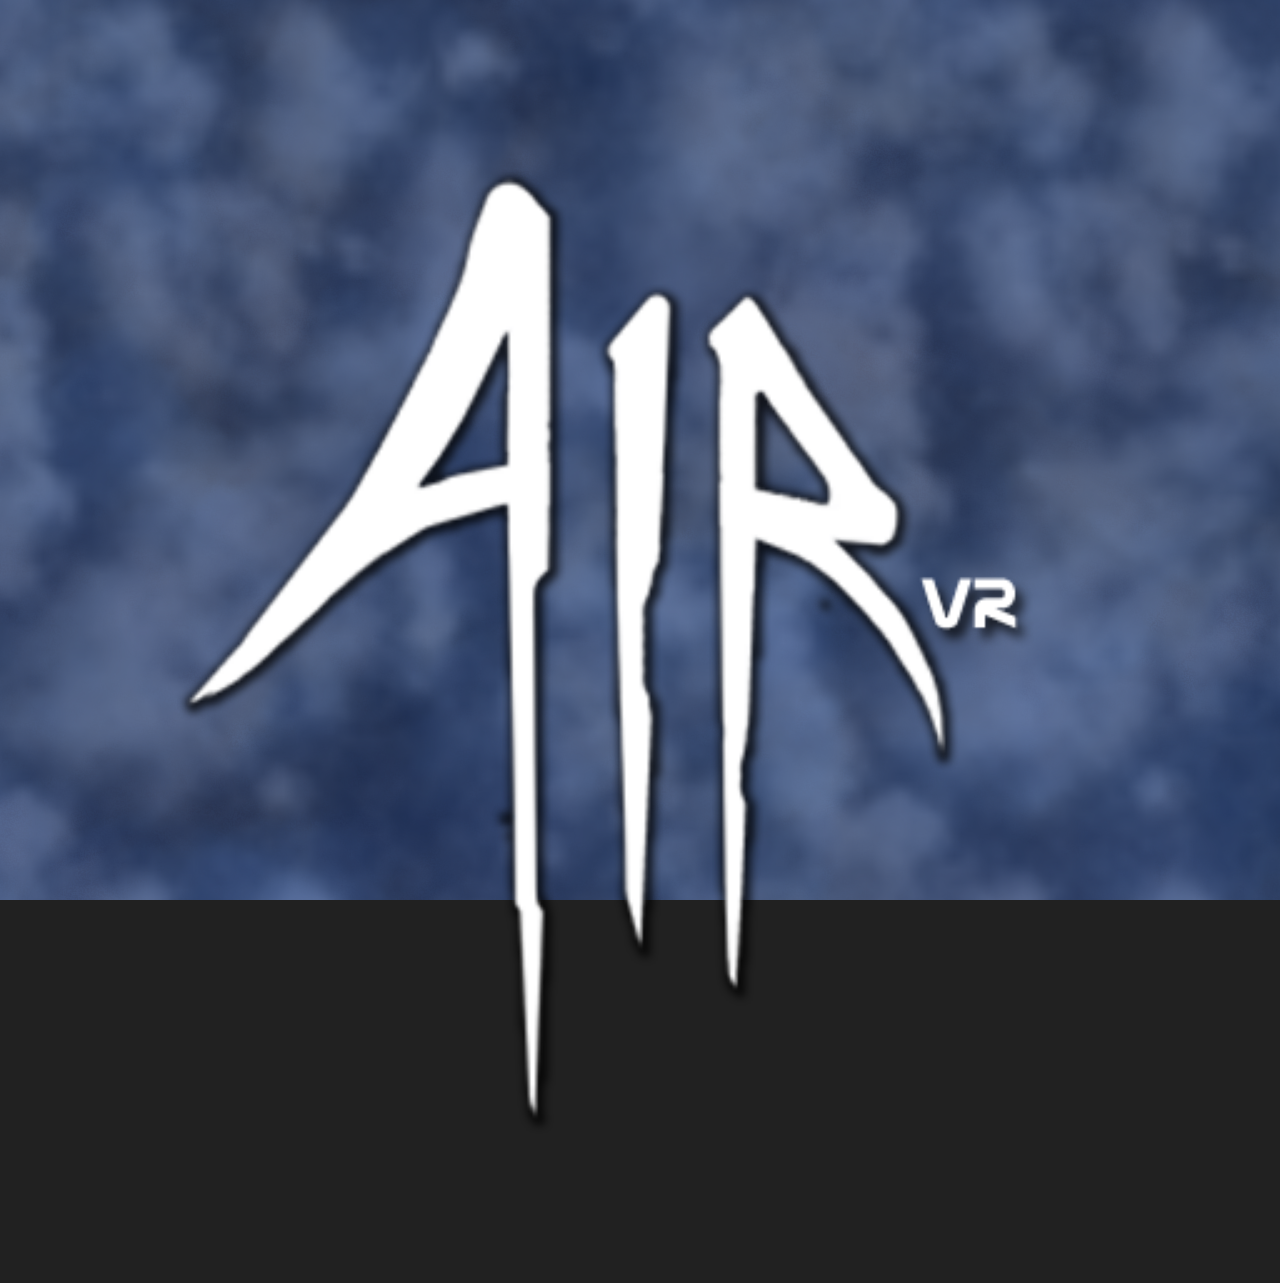
<file: index.html>
<html lang="en" hc="delumine-smart " style="">
<head>
	<link rel="icon" href="images/favicon.png">
    <meta name="viewport" content="width=device-width, initial-scale=1.0">
	<meta name="author" content="Airic Bourne">
	<meta name="description" content="Personal Website for Airic Bourne">
	<meta name="keywords" content="Airic Bourne, Air VR">
	<meta name="robots" content="index, follow">
	<title>Airic Bourne</title>
	<link href="https://cdn.jsdelivr.net/npm/bootstrap@5.0.2/dist/css/bootstrap.min.css" rel="stylesheet" integrity="sha384-EVSTQN3/azprG1Anm3QDgpJLIm9Nao0Yz1ztcQTwFspd3yD65VohhpuuCOmLASjC" crossorigin="anonymous">
	<link href="https://fonts.googleapis.com/css?family=Roboto:300,600,700" rel="stylesheet" type="text/css">
	<link href="css/style.css" rel="stylesheet">
	<link href="css/slider.css" rel="stylesheet" type="text/css">
	<script src="js/tabs.js" defer></script>
	<link href="css/tabs.css" rel="stylesheet" type="text/css">
	<link href="css/glitch.css" rel="stylesheet" type="text/css">
</head>

<body>
	<div class="background-customimage">
		<div class="container-fluid">
	        <div class="row">
	            <div class="col-md-12">
	            	<div class="container-fluid">
						<div class="row vh-100 align-items-center">
				            <div class="col-md-5">
				            </div>
							<div class="col-md-2">	
	            				<a href="https://store.steampowered.com/app/1551370/AIR_VR/"><img src="images/airlogo_512.png" width ="100%"></a>
							</div>
				            <div class="col-md-5">
				            </div>
						</div>
					</div>
	            </div>
			</div>
		</div>
		<div id="deluminate_fullscreen_workaround" enabled="false" style="background-color: rgba(0, 0, 0, 0);"></div>
		<script src="https://cdn.jsdelivr.net/npm/bootstrap@5.0.2/dist/js/bootstrap.bundle.min.js" integrity="sha384-MrcW6ZMFYlzcLA8Nl+NtUVF0sA7MsXsP1UyJoMp4YLEuNSfAP+JcXn/tWtIaxVXM" crossorigin="anonymous"></script>
	</div>
</body>
</html>
</file>
<file: css/style.css>
html, body { color: #FFFFFF; font-family: 'Roboto', sans-serif !important; height: 100%; }
body { background: #212121; font-size: 14px; line-height: 1.64; }

h1, h2, h3, h4, h5, h6, .h1, .h2, .h3, .h4, .h5, .h6, strong, b { font-family: 'Roboto', sans-serif !important; margin-bottom: 20px; }
h1, h2, h3, h4 { font-weight: 300; color: #FFFFFF; }
h2 { font-size: 36px; text-align: left; }
h3 { font-size: 30px; text-align: left; }
h4 { font-size: 24px; text-align: left; }

p.lead { text-align: center; color: #FFFFFF; }
p.lead a { color: #FFFFFF; text-decoration: underline; }
p.lead2 { text-align: left; color: #FFFFFF; }
p.lead3 { text-align: right; color: #000000; }

p.lead a:hover { text-decoration: none; }
ul.no-bullets { list-style-type: none; margin: 0px; padding: 0px; }
hr { margin: 40px 0px; border-color: #727878; opacity: 0.2; filter:alpha(opacity=20); }

a:link { color: white; }
a:hover { color: white; }
a:active { color: white; }
a:visited { color: white; }

.modal-content {
	background-color:#424242;
    overflow:hidden;
}

.custom-list{ 
	list-style-type: none; 
    padding-left: 0;
}

.category-label{ font-weight: bold; } 
.custom-list-label{ font-weight:bold; } 
.custom-list-item{  }

.about-text {
	text-align: left;
 }
.quote-text {
	text-align: center; font-size: 22px;
 }

.background-customimage {
  background-image: url('../images/bluesmoke.png');
  background-position: center;
  background-repeat: repeat;
  background-attachment: fixed;
  height: 100vh;  
}
.background-darkgray { background: #212121; }
.background-darkbluegray { background: #424242; }
.background-gray { background: #434242; }
.background-blue { background: #0D47A1; }
.background-sky { background: #0d47a1; }
.background-white { background: #FFFFFF; }
.background-black { background: #000000; }


.image-logo { 
  display: block;
  margin-left: auto;
  margin-right: auto; 
}
.image-center { text-align: center; }
.text-center { text-align:center; }


.gallery-row {
  display: flex;
  flex-wrap: wrap;
  padding: 0 4px;
}

/* Create four equal columns that sits next to each other */
.gallery-column {
  flex: 33%;
  max-width: 33%;
  padding: 0 4px;
}

.gallery-column img {
  margin-top: 8px;
  vertical-align: middle;
  width: 100%;
}

/* Responsive layout - makes a two column-layout instead of four columns */
@media screen and (max-width: 800px) {
  .gallery-column {
    flex: 50%;
    max-width: 50%;
  }
}

/* Responsive layout - makes the two columns stack on top of each other instead of next to each other */
@media screen and (max-width: 600px) {
  .gallery-column {
    flex: 100%;
    max-width: 100%;
  }
}
</file>
<file: css/slider.css>
html,body {
  margin: 0;
  width: 100%;
  height: 100%;
  font-family: 'Roboto', sans-serif;
}
.slidercontent {
  width: 100vw;
  height: 100vh;
  display: flex;
  align-items: left;
  justify-content: left;
}
.slider-wrapper {
  font-size: 20px;
  color:#aaa;
  display: flex;
  align-items: left;
  justify-content: left;
}
.slider{
  height: 50px;
  overflow: hidden;
}
.slider div {
  color:#fff;
  height: 50px;
  margin-bottom: 50px;
  text-align: left;
  box-sizing: border-box;
}
.slider-text1 {
  animation: slide 15s linear infinite;
}
.slider-text2 {
}
.slider-text3 {
}
.slider-text4 {
}

@keyframes slide {
  0% {margin-top:-300px;}
  5% {margin-top:-200px;}
  33% {margin-top:-200px;}
  38% {margin-top:-100px;}
  66% {margin-top:-100px;}
  71% {margin-top:0px;}
  100% {margin-top:0px;}
}
</file>
<file: css/tabs.css>
.tab {
  overflow: hidden;
  /*border: 1px solid #102027;*/
  background-color: #424242;
}

.tab button {
  background-color: inherit;
  border: none;
  outline: none;
  cursor: pointer;
  padding: 14px 16px;
  transition: 0.3s;
  color: #FFFFFF;
}

.tab button:hover {
  background-color: #212121;
}

.tab button.active {
  background-color: #212121;
}

.tabcontent {
  display: none;
  padding: 6px 12px;
  border-top: none;
  animation: fadeEffect 1s; /* Fading effect takes 1 second */
}

/* Go from zero to full opacity */
@keyframes fadeEffect {
  from {opacity: 0;}
  to {opacity: 1;}
}
</file>
<file: css/glitch.css>
body{
  margin:0;
  padding:0;
}
section{
  position:relative;
  width:100%;
  height:100%;
  background: url(https://airicdev412.github.io/images/faceglitch.png);
  background-size:100%;
}
section:before{
  content:'';
  position:absolute;
  top:0;
  left:0;
  width:100%;
  height:100%;
  background: url(https://airicdev412.github.io/images/faceglitch.png);
  background-size:100%;
  opacity:.7;
  mix-blend-mode:hard-light;
}
section:hover:before{
  animation:animate 1s linear infinite;
}
@keyframes animate{
  0%{
  background-position: 0 0;
  filter:hue-rotate(0deg);
  }
  10%{
  background-position: 5px 0;
  }
  15%{
  background-position: 5px 3px;
  }
  20%{
  background-position: -12px -10px;
  }
  25%{
  background-position: -5px 0;
  }
  30%{
  background-position: 3px 3px;
  }
  40%{
  background-position: 5px 7px;
  }
  50%{
  background-position: 0 0;
  }
  60%{
  background-position: 0 0;
  }
  70%{
  background-position: 5px 0;
  }
  80%{
  background-position: 0 0;
  }
  81%{
  background-position: 0 0;
  }
  100%{
  background-position: 0 0;
  filter:hue-rotate(360deg);
  }
}
</file>
